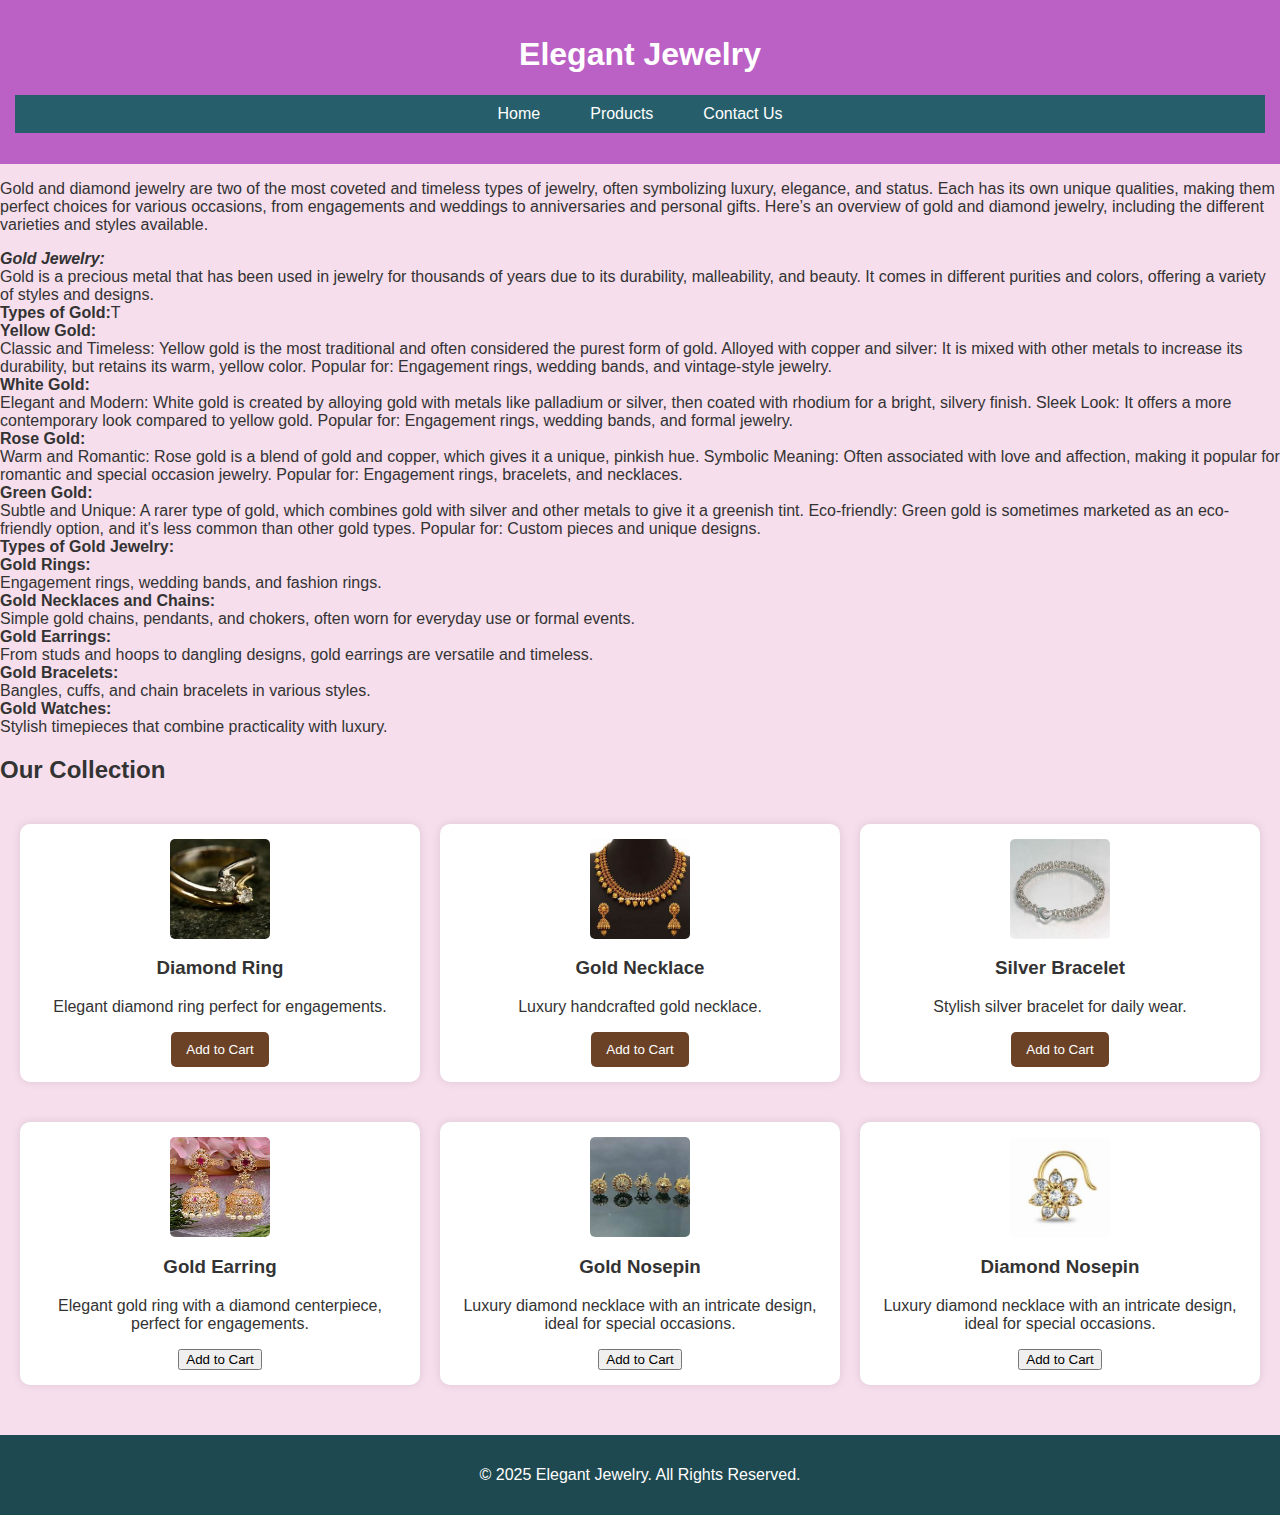
<file: products.html>
<html lang="en">
<head>
    <meta charset="UTF-8">
    <meta name="viewport" content="width=device-width, initial-scale=1.0">
    <title>Product</title>
    <link rel="stylesheet" href="style.css">
</head>
<body>
 <!--Name:Prante paul,ID:2221948--> 
 <script src = "script.js"></script>
 
 <header>
    <h1>Elegant Jewelry</h1>
    <nav>
        <ul>
            <li><a href="index.html">Home</a></li>
            <li><a href="products.html">Products</a></li>
            <li><a href="contact.html">Contact Us</a></li>
        </ul>
    </nav>
</header>

<main>


    <section class="products">
        <p>Gold and diamond jewelry are two of the most coveted and timeless types of jewelry, often symbolizing luxury, elegance, and status. Each has its own unique qualities, making them perfect choices for various occasions, from engagements and weddings to anniversaries and personal gifts. Here’s an overview of gold and diamond jewelry, including the different varieties and styles available.</p>
        <p><b><i>Gold Jewelry:</i></Gold></b><br>
            Gold is a precious metal that has been used in jewelry for thousands of years due to its durability, malleability, and beauty. It comes in different purities and colors, offering a variety of styles and designs.<br>
            <b>Types of Gold:</b>T<br>
<b>Yellow Gold:</b><br>

Classic and Timeless: Yellow gold is the most traditional and often considered the purest form of gold.

Alloyed with copper and silver: It is mixed with other metals to increase its durability, but retains its warm, yellow color.

Popular for: Engagement rings, wedding bands, and vintage-style jewelry.<br>

<b>White Gold:</b><br>

Elegant and Modern: White gold is created by alloying gold with metals like palladium or silver, then coated with rhodium for a bright, silvery finish.

Sleek Look: It offers a more contemporary look compared to yellow gold.

Popular for: Engagement rings, wedding bands, and formal jewelry.<br>

<b>Rose Gold:</b><br>

Warm and Romantic: Rose gold is a blend of gold and copper, which gives it a unique, pinkish hue.

Symbolic Meaning: Often associated with love and affection, making it popular for romantic and special occasion jewelry.

Popular for: Engagement rings, bracelets, and necklaces.<br>

<b>Green Gold:</b><br>

Subtle and Unique: A rarer type of gold, which combines gold with silver and other metals to give it a greenish tint.

Eco-friendly: Green gold is sometimes marketed as an eco-friendly option, and it's less common than other gold types.

Popular for: Custom pieces and unique designs.<br>

<b>Types of Gold Jewelry:</b><br>
<b>Gold Rings:</b><br> Engagement rings, wedding bands, and fashion rings.<br>

<b>Gold Necklaces and Chains: </b><br>Simple gold chains, pendants, and chokers, often worn for everyday use or formal events.<br>

<b>Gold Earrings:</b><br>From studs and hoops to dangling designs, gold earrings are versatile and timeless.<br>

<b>Gold Bracelets:</b> <br>Bangles, cuffs, and chain bracelets in various styles.<br>

<b>Gold Watches:</b><br> Stylish timepieces that combine practicality with luxury.<br>

</p>
<h2>Our Collection</h2>
<div class="product-grid">
    <div class="product-item">
        <img src="p1.jpg" alt="Ring">
        <h3>Diamond Ring</h3>
        <p>Elegant diamond ring perfect for engagements.</p>
        <button class="add-to-cart" onclick="addToCart()">Add to Cart</button>
    </div>
    <div class="product-item">
        <img src="p2.jpg" alt="Necklace">
        <h3>Gold Necklace</h3>
        <p>Luxury handcrafted gold necklace.</p>
        <button class="add-to-cart" onclick="addToCart()">Add to Cart</button>
    </div>
    <div class="product-item">
        <img src="p3.jpg" alt="Bracelet">
        <h3>Silver Bracelet</h3>
        <p>Stylish silver bracelet for daily wear.</p>
        <button class="add-to-cart" onclick="addToCart()">Add to Cart</button>
    </div>
</div>
</section>
<!---->

<div class="product-grid">
<!-- Product Item 1 -->
<div class="product-item">
    <img src="p4.jpg" alt="Gold EarRing">
    <h3>Gold Earring</h3>
    <p>Elegant gold ring with a diamond centerpiece, perfect for engagements.</p>
    <button onclick="addToCart('Gold EarRing')">Add to Cart</button>
</div>

<!-- Product Item 2 -->
<div class="product-item">
    <img src="p5.jpg" alt="Gold nosepin">
    <h3>Gold Nosepin</h3>
    <p>Luxury diamond necklace with an intricate design, ideal for special occasions.</p>
    <button onclick="addToCart('Gold nosepin')">Add to Cart</button>
</div>

<div class="product-item">
    <img src="p8.jpg" alt="Diamond nosepin">
    <h3>Diamond Nosepin</h3>
    <p>Luxury diamond necklace with an intricate design, ideal for special occasions.</p>
    <button onclick="addToCart('Diamond Nosepin')">Add to Cart</button>
</div>
</div>
</main>

<footer>
<p>&copy; 2025 Elegant Jewelry. All Rights Reserved.</p>
</footer>

</body>
</html>
</file>
<file: style.css>
/* General Styles */
body {
    font-family: Arial, sans-serif;
    margin: 0;
    padding: 0;
    background-color: #f6deec;
    color: #333;
}

header {
    background-color: #bb61c5;
    color: white;
    padding: 15px;
    text-align: center;
}

nav ul {
    list-style: none;
    padding: 0;
    display: flex;
    justify-content: center;
    background-color: #265e6b;
}

nav ul li {
    margin: 0 15px;
}

nav ul li a {
    color: white;
    text-decoration: none;
    padding: 10px;
    display: inline-block;
}

nav ul li a:hover {
    background-color: #a17a5a;
    border-radius: 5px;
}

/* Home Page */
.home {
    display: flex;
    align-items: center;
    justify-content: space-between;
    padding: 50px;
}

.home img {
    width: 70%;
    border-radius: 10px;
}

.home-image img {
    width: 70%;
    border-radius: 10px;
}



.cta-button {
    background-color: #d4af37;
    color: white;
    border: none;
    padding: 10px 20px;
    cursor: pointer;
    border-radius: 5px;
}

.cta-button:hover {
    background-color: #1f8d7c;
}


/* Products Page */
.product-grid {
    display: grid;
    grid-template-columns: repeat(3, 1fr);
    gap: 20px;
    padding: 20px;
}

.product-item {
    background-color: white;
    padding: 15px;
    text-align: center;
    border-radius: 10px;
    box-shadow: 0px 0px 10px rgba(0,0,0,0.1);
}

.product-item img {
    width: 100px;
    height: 100px;
    border-radius: 5px;
}

.add-to-cart {
    background-color: #6b4226;
    color: white;
    border: none;
    padding: 10px 15px;
    cursor: pointer;
    border-radius: 5px;
}

.add-to-cart:hover {
    background-color: #4e2e1f;
}

/* Contact Page */
.contact form {
    display: flex;
    flex-direction: column;
    width: 50%;
    margin: 0 auto;
}

.contact form input, .contact form textarea {
    margin-bottom: 15px;
    padding: 10px;
    border-radius: 5px;
    border: 1px solid #ccc;
}

.submit-button {
    background-color: #d4af37;
    color: white;
    border: none;
    padding: 10px 15px;
    cursor: pointer;
    border-radius: 5px;
}

.submit-button:hover {
    background-color: #b7952d;
}

/* Footer */
footer {
    background-color: #1f4950;
    color: white;
    text-align: center;
    padding: 15px;
    margin-top: 30px;
}

.social-media img {
    width: 25px;
    margin: 0 10px;
}

/* extra feature */
/* Responsive Layout */
@media (max-width: 768px) {
    .product-grid {
        grid-template-columns: repeat(2, 1fr); /* 2 items per row on smaller screens */
    }
}

@media (max-width: 480px) {
    .product-grid {
        grid-template-columns: 1fr; /* 1 item per row on mobile */
    }
}
</file>
